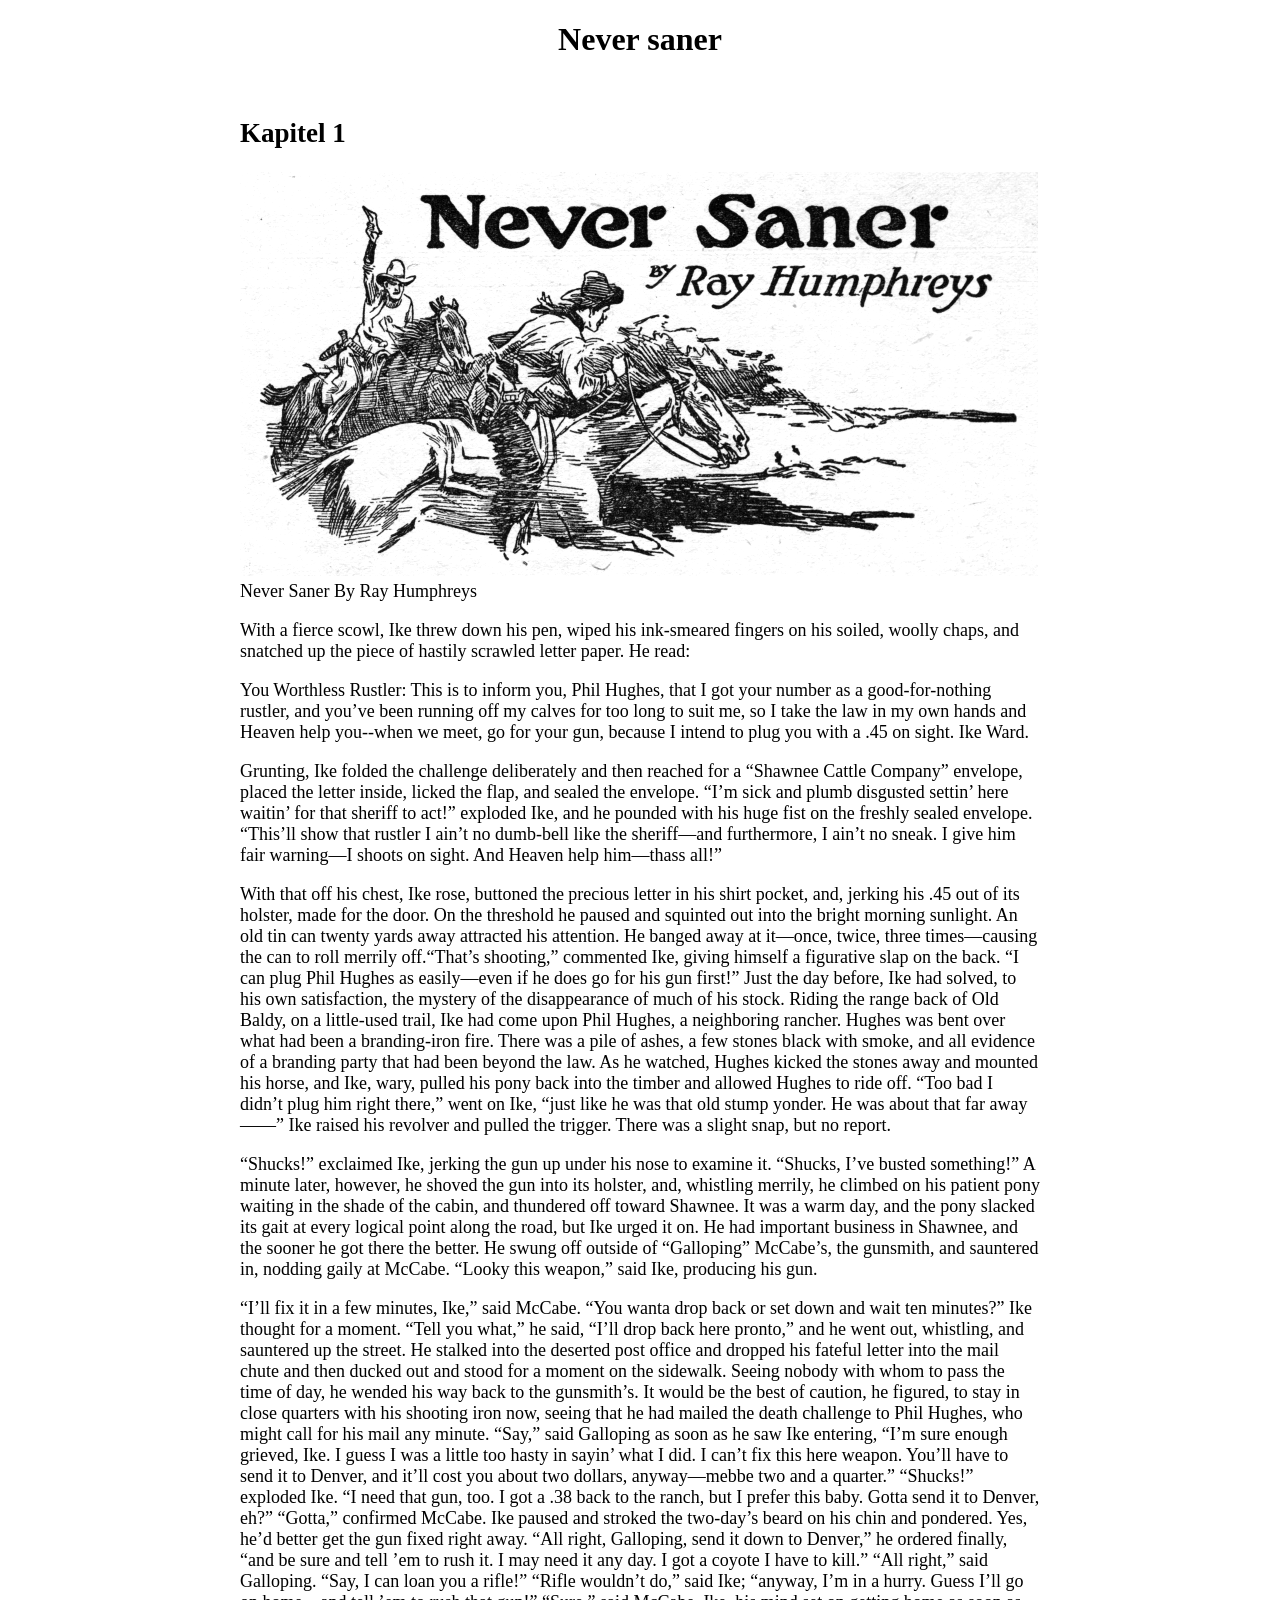
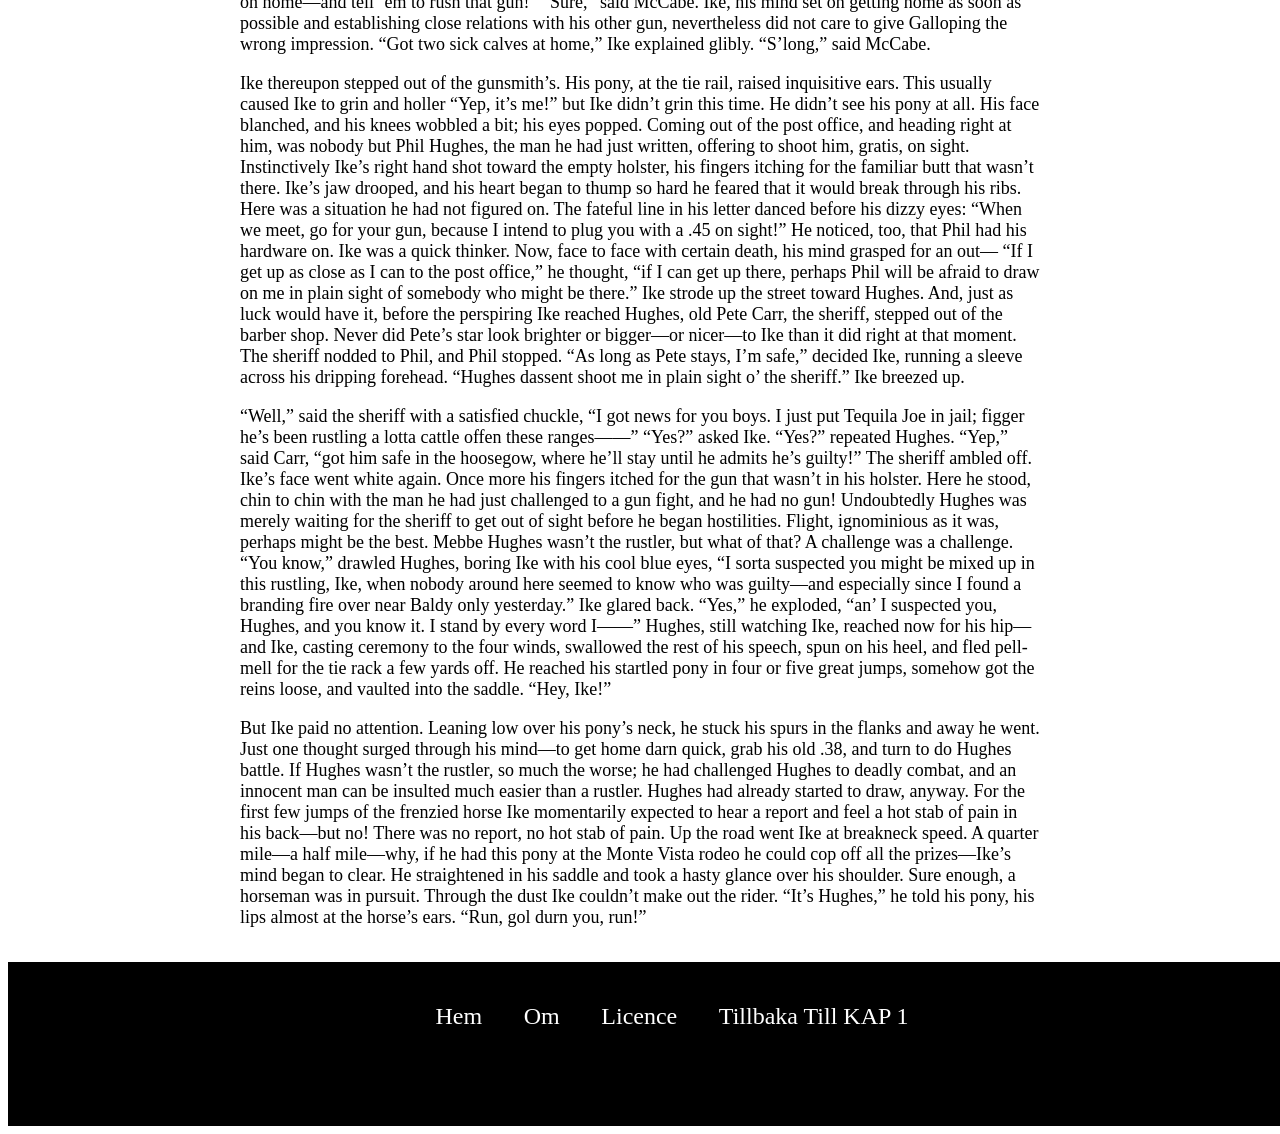
<file: index.html>
<!DOCTYPE html>
<html lang="en">

<head>
    <meta charset="UTF-8">
    <meta name="viewport" content="width=device-width, initial-scale=1.0">
    <title>Document</title>
    <link rel="stylesheet" href="style.css">
</head>

<body >
    <header>
        <h1>
            Never saner
        </h1>
    </header>

    <main class="container">
        <h2 id="Kapitel 1"> Kapitel 1</h2id></h2>
        
        <img src="illus-fpc.png" alt="Never Saner">
        Never Saner
        By Ray Humphreys
        <p>
            With a fierce scowl, Ike threw down his pen, wiped his ink-smeared fingers on his soiled, woolly chaps, and
            snatched up the piece of hastily scrawled letter paper. He read:</p>

        <p>You Worthless Rustler: This is to inform you, Phil Hughes, that I got your number as a good-for-nothing rustler,
        and you’ve been running off my calves for too long to suit me, so I take the law in my own hands and Heaven help
        you--when we meet, go for your gun, because I intend to plug you with a .45 on sight.
        Ike Ward.</p>
        <p>Grunting, Ike folded the challenge deliberately and then reached for a “Shawnee Cattle Company” envelope, placed
        the letter inside, licked the flap, and sealed the envelope.
        “I’m sick and plumb disgusted settin’ here waitin’ for that sheriff to act!” exploded Ike, and he pounded with
        his huge fist on the freshly sealed envelope. “This’ll show that rustler I ain’t no dumb-bell like the
        sheriff—and furthermore, I ain’t no sneak. I give him fair warning—I shoots on sight. And Heaven help him—thass
        all!”</p>
        <p>With that off his chest, Ike rose, buttoned the precious letter in his shirt pocket, and, jerking his .45 out of
        its holster, made for the door. On the threshold he paused and squinted out into the bright morning sunlight. An
        old tin can twenty yards away attracted his attention. He banged away at it—once, twice, three times—causing the
        can to roll merrily off.“That’s shooting,” commented Ike, giving himself a figurative slap on the back. “I can plug Phil Hughes as easily—even if he does go for his gun first!”
        Just the day before, Ike had solved, to his own satisfaction, the mystery of the disappearance of much of his stock. Riding the range back of Old Baldy, on a little-used trail, Ike had come upon Phil Hughes, a neighboring rancher. Hughes was bent over what had been a branding-iron fire. There was a pile of ashes, a few stones black with smoke, and all evidence of a branding party that had been beyond the law. As he watched, Hughes kicked the stones away and mounted his horse, and Ike, wary, pulled his pony back into the timber and allowed Hughes to ride off.
        “Too bad I didn’t plug him right there,” went on Ike, “just like he was that old stump yonder. He was about that far away——”
        Ike raised his revolver and pulled the trigger.
        There was a slight snap, but no report.</p>
        <p>“Shucks!” exclaimed Ike, jerking the gun up under his nose to examine it. “Shucks, I’ve busted something!”
        A minute later, however, he shoved the gun into its holster, and, whistling merrily, he climbed on his patient pony waiting in the shade of the cabin, and thundered off toward Shawnee.
        It was a warm day, and the pony slacked its gait at every logical point along the road, but Ike urged it on. He had important business in Shawnee, and the sooner he got there the better.
        He swung off outside of “Galloping” McCabe’s, the gunsmith, and sauntered in, nodding gaily at McCabe.
        “Looky this weapon,” said Ike, producing his gun.</p>
        <p>“I’ll fix it in a few minutes, Ike,” said McCabe. “You wanta drop back or set down and wait ten minutes?”
        Ike thought for a moment.
        “Tell you what,” he said, “I’ll drop back here pronto,” and he went out, whistling, and sauntered up the street. He stalked into the deserted post office and dropped his fateful letter into the mail chute and then ducked out and stood for a moment on the sidewalk. Seeing nobody with whom to pass the time of day, he wended his way back to the gunsmith’s. It would be the best of caution, he figured, to stay in close quarters with his shooting iron now, seeing that he had mailed the death challenge to Phil Hughes, who might call for his mail any minute.
        “Say,” said Galloping as soon as he saw Ike entering, “I’m sure enough grieved, Ike. I guess I was a little too hasty in sayin’ what I did. I can’t fix this here weapon. You’ll have to send it to Denver, and it’ll cost you about two dollars, anyway—mebbe two and a quarter.”
        “Shucks!” exploded Ike. “I need that gun, too. I got a .38 back to the ranch, but I prefer this baby. Gotta send it to Denver, eh?”
        “Gotta,” confirmed McCabe.
        Ike paused and stroked the two-day’s beard on his chin and pondered. Yes, he’d better get the gun fixed right away.
        “All right, Galloping, send it down to Denver,” he ordered finally, “and be sure and tell ’em to rush it. I may need it any day. I got a coyote I have to kill.”
        “All right,” said Galloping. “Say, I can loan you a rifle!”
        “Rifle wouldn’t do,” said Ike; “anyway, I’m in a hurry. Guess I’ll go on home—and tell ’em to rush that gun!”
        “Sure,” said McCabe.
        Ike, his mind set on getting home as soon as possible and establishing close relations with his other gun, nevertheless did not care to give Galloping the wrong impression.
        “Got two sick calves at home,” Ike explained glibly.
        “S’long,” said McCabe.</p>
        <p>Ike thereupon stepped out of the gunsmith’s. His pony, at the tie rail, raised inquisitive ears. This usually caused Ike to grin and holler “Yep, it’s me!” but Ike didn’t grin this time. He didn’t see his pony at all. His face blanched, and his knees wobbled a bit; his eyes popped.
        Coming out of the post office, and heading right at him, was nobody but Phil Hughes, the man he had just written, offering to shoot him, gratis, on sight. Instinctively Ike’s right hand shot toward the empty holster, his fingers itching for the familiar butt that wasn’t there. Ike’s jaw drooped, and his heart began to thump so hard he feared that it would break through his ribs. Here was a situation he had not figured on.
        The fateful line in his letter danced before his dizzy eyes: “When we meet, go for your gun, because I intend to plug you with a .45 on sight!”
        He noticed, too, that Phil had his hardware on.
        Ike was a quick thinker. Now, face to face with certain death, his mind grasped for an out—
        “If I get up as close as I can to the post office,” he thought, “if I can get up there, perhaps Phil will be afraid to draw on me in plain sight of somebody who might be there.”
        Ike strode up the street toward Hughes.
        And, just as luck would have it, before the perspiring Ike reached Hughes, old Pete Carr, the sheriff, stepped out of the barber shop. Never did Pete’s star look brighter or bigger—or nicer—to Ike than it did right at that moment. The sheriff nodded to Phil, and Phil stopped.
        “As long as Pete stays, I’m safe,” decided Ike, running a sleeve across his dripping forehead. “Hughes dassent shoot me in plain sight o’ the sheriff.”
        Ike breezed up.</p>
        <p>“Well,” said the sheriff with a satisfied chuckle, “I got news for you boys. I just put Tequila Joe in jail; figger he’s been rustling a lotta cattle offen these ranges——”
        “Yes?” asked Ike.
        “Yes?” repeated Hughes.
        “Yep,” said Carr, “got him safe in the hoosegow, where he’ll stay until he admits he’s guilty!”
        The sheriff ambled off.
        Ike’s face went white again. Once more his fingers itched for the gun that wasn’t in his holster. Here he stood, chin to chin with the man he had just challenged to a gun fight, and he had no gun! Undoubtedly Hughes was merely waiting for the sheriff to get out of sight before he began hostilities. Flight, ignominious as it was, perhaps might be the best. Mebbe Hughes wasn’t the rustler, but what of that? A challenge was a challenge.
        “You know,” drawled Hughes, boring Ike with his cool blue eyes, “I sorta suspected you might be mixed up in this rustling, Ike, when nobody around here seemed to know who was guilty—and especially since I found a branding fire over near Baldy only yesterday.”
        Ike glared back.
        “Yes,” he exploded, “an’ I suspected you, Hughes, and you know it. I stand by every word I——”
        Hughes, still watching Ike, reached now for his hip—and Ike, casting ceremony to the four winds, swallowed the rest of his speech, spun on his heel, and fled pell-mell for the tie rack a few yards off. He reached his startled pony in four or five great jumps, somehow got the reins loose, and vaulted into the saddle.
        “Hey, Ike!”</p>
        <p>But Ike paid no attention. Leaning low over his pony’s neck, he stuck his spurs in the flanks and away he went. Just one thought surged through his mind—to get home darn quick, grab his old .38, and turn to do Hughes battle. If Hughes wasn’t the rustler, so much the worse; he had challenged Hughes to deadly combat, and an innocent man can be insulted much easier than a rustler. Hughes had already started to draw, anyway.
        For the first few jumps of the frenzied horse Ike momentarily expected to hear a report and feel a hot stab of pain in his back—but no! There was no report, no hot stab of pain.
        Up the road went Ike at breakneck speed.
        A quarter mile—a half mile—why, if he had this pony at the Monte Vista rodeo he could cop off all the prizes—Ike’s mind began to clear. He straightened in his saddle and took a hasty glance over his shoulder. Sure enough, a horseman was in pursuit. Through the dust Ike couldn’t make out the rider.
        “It’s Hughes,” he told his pony, his lips almost at the horse’s ears. “Run, gol durn you, run!”</p>
    </main>
    <footer class="footer">
        <nav>

            <ul>
                <li><a href="index.html">Hem</a></li>
                <li><a href="om.html">Om</a></li>
                <li><a href="Licence.html">Licence</a></li>
                <a href="index.html#Kapitel 1">Tillbaka Till KAP 1</a>
                

            </ul>
        </nav>
    </footer>
</body>

</html>
</file>
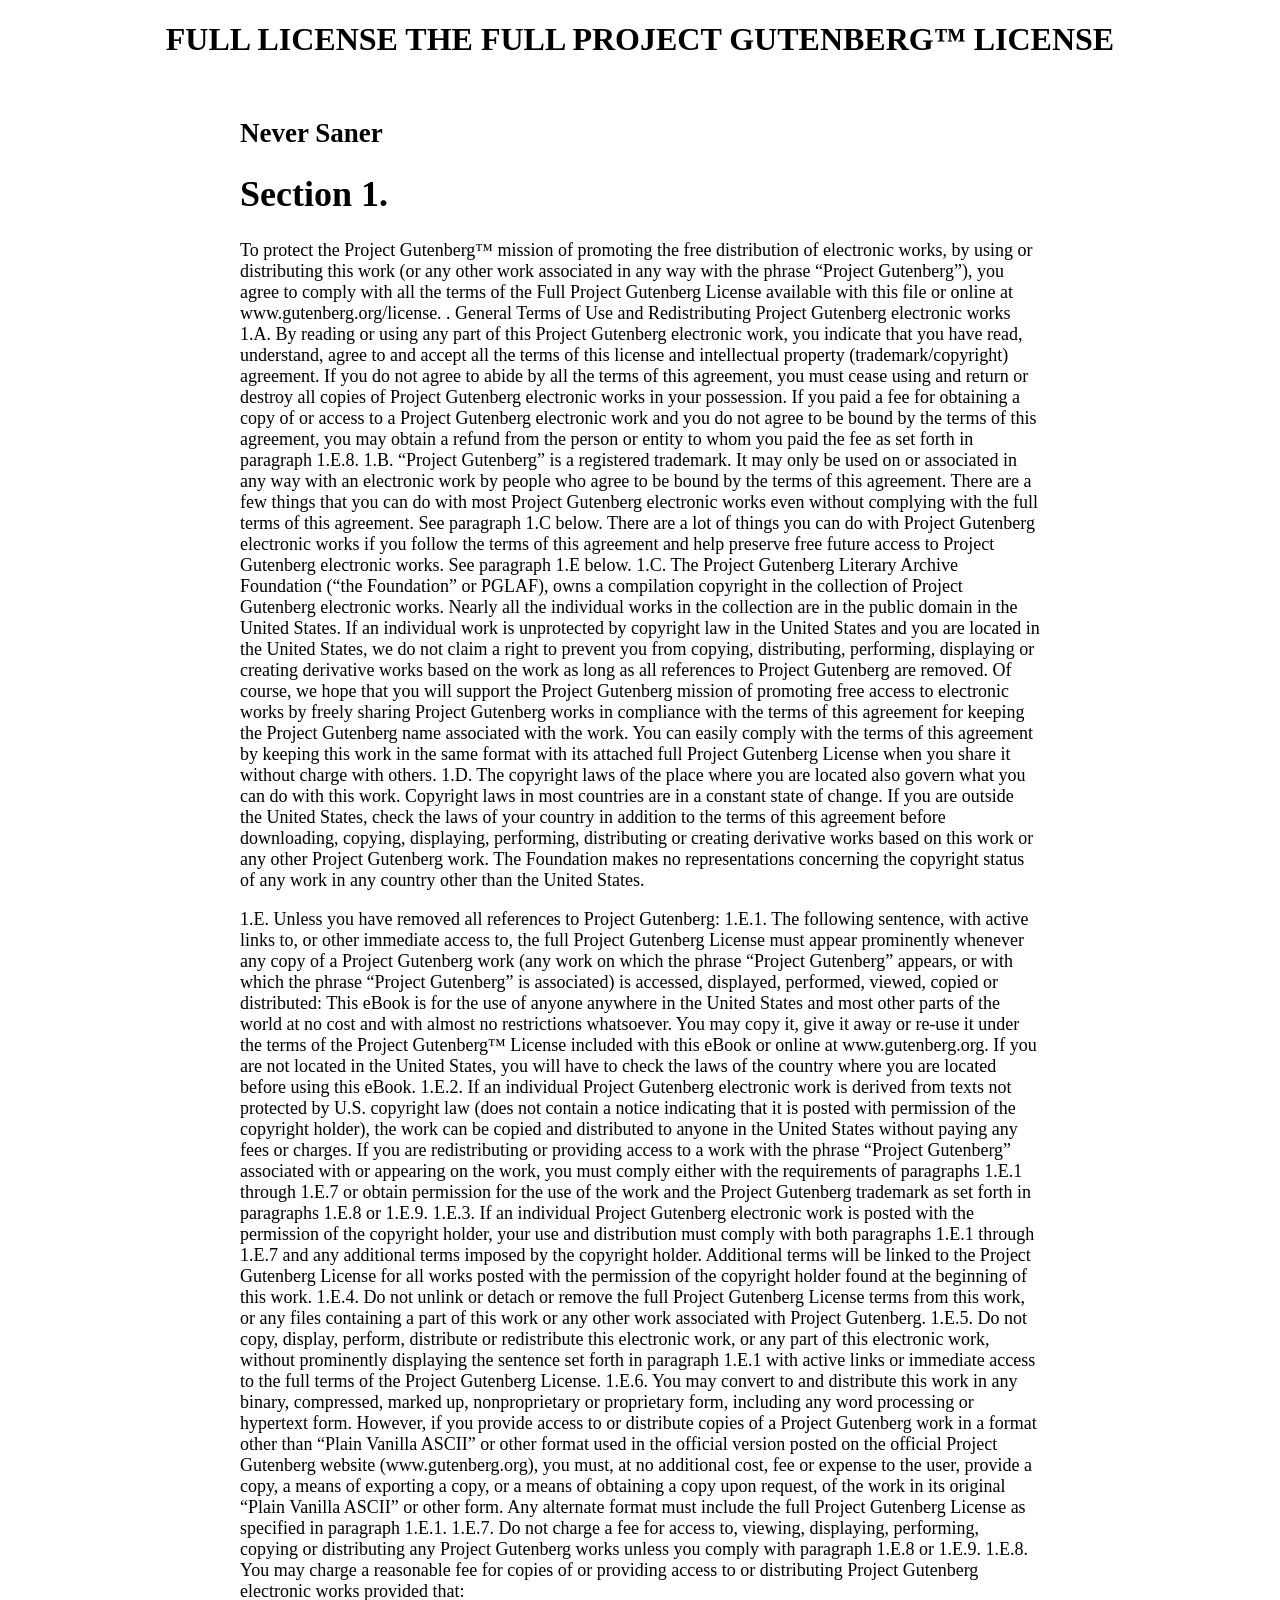
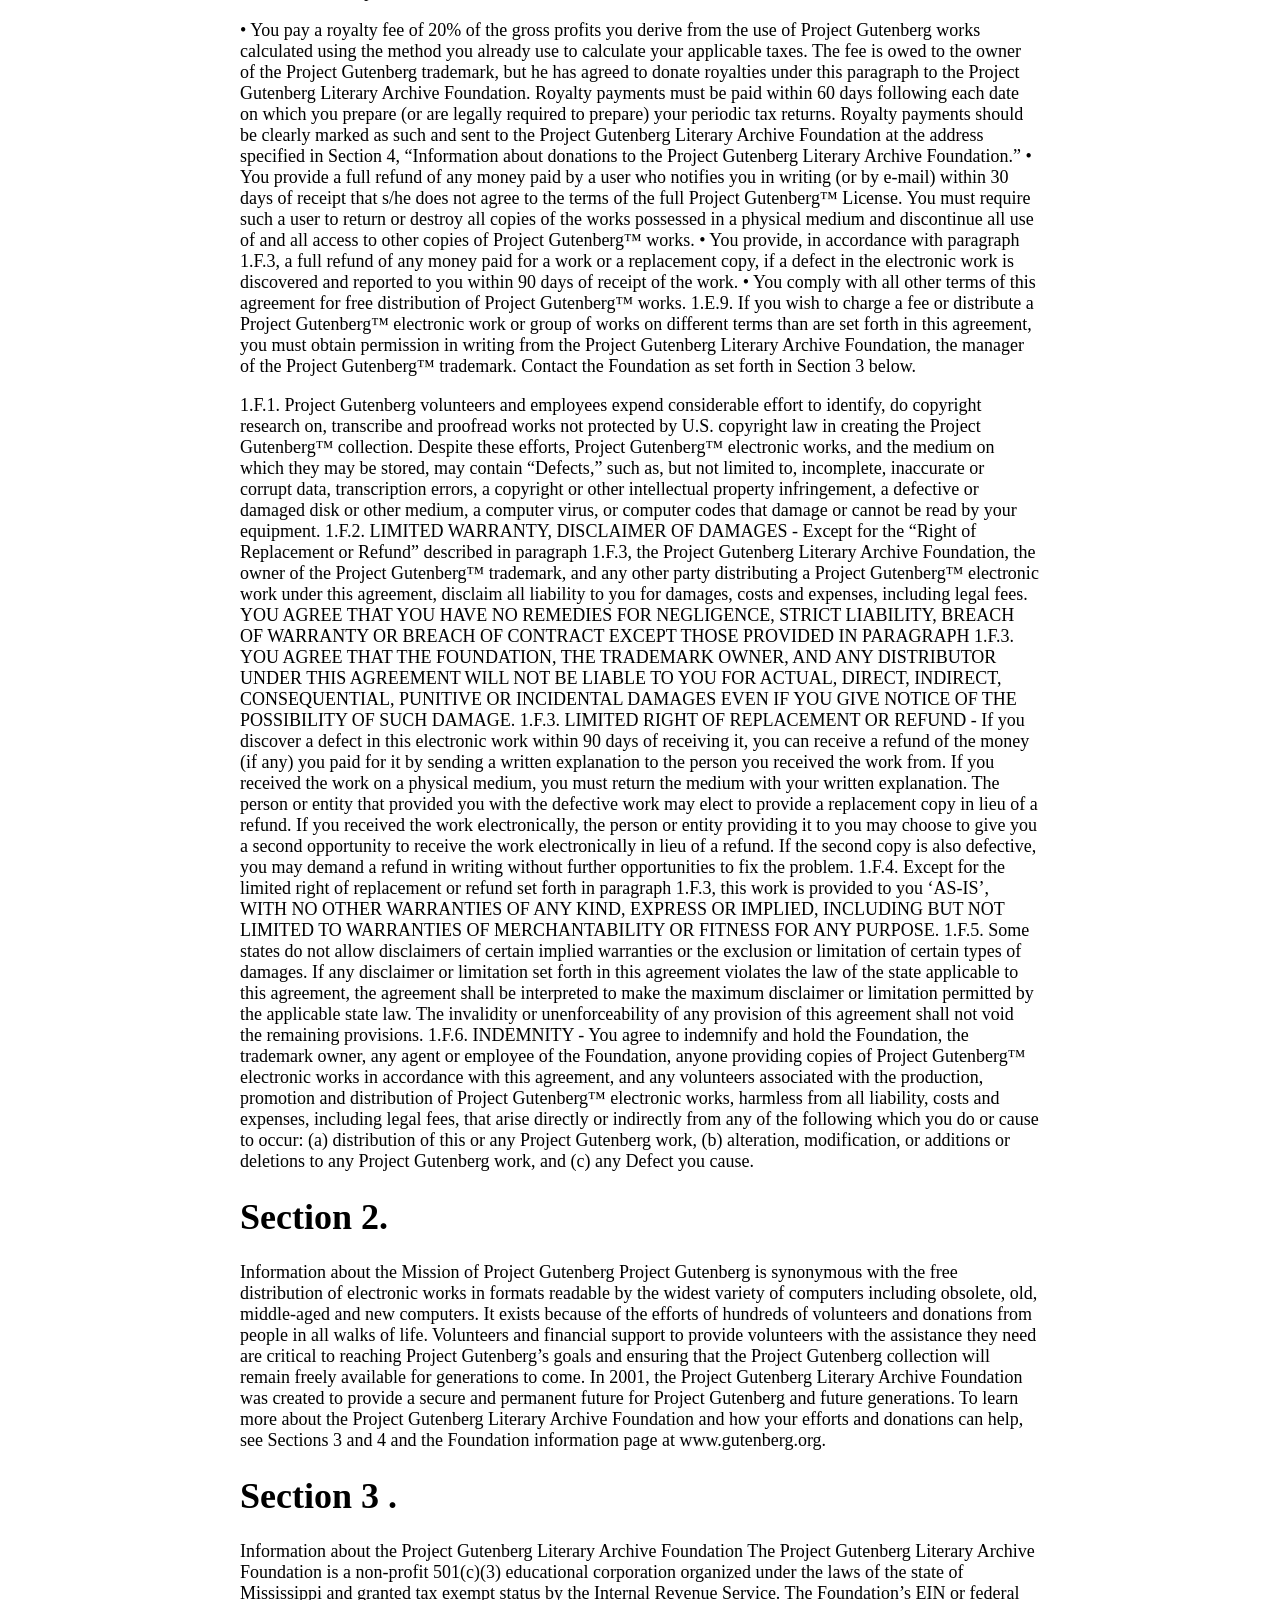
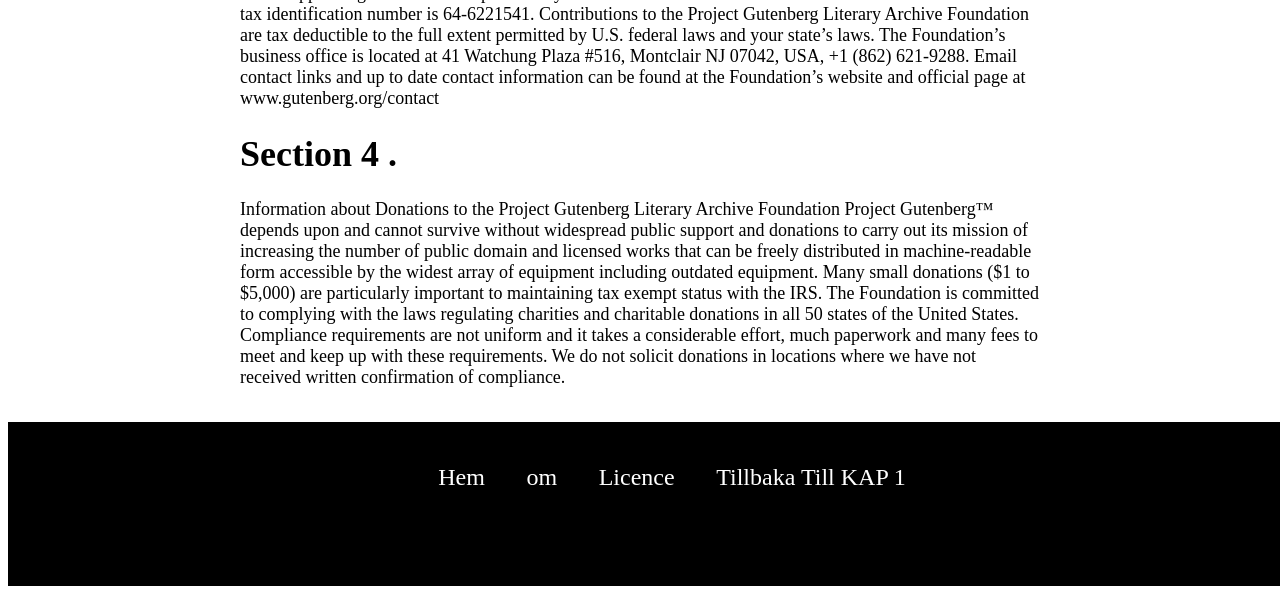
<file: Licence.html>
<!DOCTYPE html>
<html lang="en">

<head>
    <meta charset="UTF-8">
    <meta name="viewport" content="width=device-width, initial-scale=1.0">
    <title>Document</title>
    <link rel="stylesheet" href="style.css">
</head>

<body >
    <header>
        <h1>
            FULL LICENSE
THE FULL PROJECT GUTENBERG™ LICENSE
        </h1>
    </header>

    <main class="container">
        <h2>Never Saner</h2>
        <h1>Section 1.</h1>
        <p>
                    To protect the Project Gutenberg™ mission of promoting the free distribution of electronic works, by using or distributing this work (or any other work associated in any way with the phrase “Project Gutenberg”), you agree to comply with all the terms of the Full Project Gutenberg License available with this file or online at www.gutenberg.org/license.
        . General Terms of Use and Redistributing Project Gutenberg electronic works
        1.A. By reading or using any part of this Project Gutenberg electronic work, you indicate that you have read, understand, agree to and accept all the terms of this license and intellectual property (trademark/copyright) agreement. If you do not agree to abide by all the terms of this agreement, you must cease using and return or destroy all copies of Project Gutenberg electronic works in your possession. If you paid a fee for obtaining a copy of or access to a Project Gutenberg electronic work and you do not agree to be bound by the terms of this agreement, you may obtain a refund from the person or entity to whom you paid the fee as set forth in paragraph 1.E.8.
        1.B. “Project Gutenberg” is a registered trademark. It may only be used on or associated in any way with an electronic work by people who agree to be bound by the terms of this agreement. There are a few things that you can do with most Project Gutenberg electronic works even without complying with the full terms of this agreement. See paragraph 1.C below. There are a lot of things you can do with Project Gutenberg electronic works if you follow the terms of this agreement and help preserve free future access to Project Gutenberg electronic works. See paragraph 1.E below.
        1.C. The Project Gutenberg Literary Archive Foundation (“the Foundation” or PGLAF), owns a compilation copyright in the collection of Project Gutenberg electronic works. Nearly all the individual works in the collection are in the public domain in the United States. If an individual work is unprotected by copyright law in the United States and you are located in the United States, we do not claim a right to prevent you from copying, distributing, performing, displaying or creating derivative works based on the work as long as all references to Project Gutenberg are removed. Of course, we hope that you will support the Project Gutenberg mission of promoting free access to electronic works by freely sharing Project Gutenberg works in compliance with the terms of this agreement for keeping the Project Gutenberg name associated with the work. You can easily comply with the terms of this agreement by keeping this work in the same format with its attached full Project Gutenberg License when you share it without charge with others.
        1.D. The copyright laws of the place where you are located also govern what you can do with this work. Copyright laws in most countries are in a constant state of change. If you are outside the United States, check the laws of your country in addition to the terms of this agreement before downloading, copying, displaying, performing, distributing or creating derivative works based on this work or any other Project Gutenberg work. The Foundation makes no representations concerning the copyright status of any work in any country other than the United States.</p>
        <p>1.E. Unless you have removed all references to Project Gutenberg:
        1.E.1. The following sentence, with active links to, or other immediate access to, the full Project Gutenberg License must appear prominently whenever any copy of a Project Gutenberg work (any work on which the phrase “Project Gutenberg” appears, or with which the phrase “Project Gutenberg” is associated) is accessed, displayed, performed, viewed, copied or distributed:
        This eBook is for the use of anyone anywhere in the United States and most other parts of the world at no cost and with almost no restrictions whatsoever. You may copy it, give it away or re-use it under the terms of the Project Gutenberg™ License included with this eBook or online at www.gutenberg.org. If you are not located in the United States, you will have to check the laws of the country where you are located before using this eBook.
        1.E.2. If an individual Project Gutenberg electronic work is derived from texts not protected by U.S. copyright law (does not contain a notice indicating that it is posted with permission of the copyright holder), the work can be copied and distributed to anyone in the United States without paying any fees or charges. If you are redistributing or providing access to a work with the phrase “Project Gutenberg” associated with or appearing on the work, you must comply either with the requirements of paragraphs 1.E.1 through 1.E.7 or obtain permission for the use of the work and the Project Gutenberg trademark as set forth in paragraphs 1.E.8 or 1.E.9.
        1.E.3. If an individual Project Gutenberg electronic work is posted with the permission of the copyright holder, your use and distribution must comply with both paragraphs 1.E.1 through 1.E.7 and any additional terms imposed by the copyright holder. Additional terms will be linked to the Project Gutenberg License for all works posted with the permission of the copyright holder found at the beginning of this work.
        1.E.4. Do not unlink or detach or remove the full Project Gutenberg License terms from this work, or any files containing a part of this work or any other work associated with Project Gutenberg.
        1.E.5. Do not copy, display, perform, distribute or redistribute this electronic work, or any part of this electronic work, without prominently displaying the sentence set forth in paragraph 1.E.1 with active links or immediate access to the full terms of the Project Gutenberg License.
        1.E.6. You may convert to and distribute this work in any binary, compressed, marked up, nonproprietary or proprietary form, including any word processing or hypertext form. However, if you provide access to or distribute copies of a Project Gutenberg work in a format other than “Plain Vanilla ASCII” or other format used in the official version posted on the official Project Gutenberg website (www.gutenberg.org), you must, at no additional cost, fee or expense to the user, provide a copy, a means of exporting a copy, or a means of obtaining a copy upon request, of the work in its original “Plain Vanilla ASCII” or other form. Any alternate format must include the full Project Gutenberg License as specified in paragraph 1.E.1.
        1.E.7. Do not charge a fee for access to, viewing, displaying, performing, copying or distributing any Project Gutenberg works unless you comply with paragraph 1.E.8 or 1.E.9.
        1.E.8. You may charge a reasonable fee for copies of or providing access to or distributing Project Gutenberg electronic works provided that:</p>
        • You pay a royalty fee of 20% of the gross profits you derive from the use of Project Gutenberg works calculated using the method you already use to calculate your applicable taxes. The fee is owed to the owner of the Project Gutenberg trademark, but he has agreed to donate royalties under this paragraph to the Project Gutenberg Literary Archive Foundation. Royalty payments must be paid within 60 days following each date on which you prepare (or are legally required to prepare) your periodic tax returns. Royalty payments should be clearly marked as such and sent to the Project Gutenberg Literary Archive Foundation at the address specified in Section 4, “Information about donations to the Project Gutenberg Literary Archive Foundation.”
        • You provide a full refund of any money paid by a user who notifies you in writing (or by e-mail) within 30 days of receipt that s/he does not agree to the terms of the full Project Gutenberg™ License. You must require such a user to return or destroy all copies of the works possessed in a physical medium and discontinue all use of and all access to other copies of Project Gutenberg™ works.
        • You provide, in accordance with paragraph 1.F.3, a full refund of any money paid for a work or a replacement copy, if a defect in the electronic work is discovered and reported to you within 90 days of receipt of the work.
        • You comply with all other terms of this agreement for free distribution of Project Gutenberg™ works.
        1.E.9. If you wish to charge a fee or distribute a Project Gutenberg™ electronic work or group of works on different terms than are set forth in this agreement, you must obtain permission in writing from the Project Gutenberg Literary Archive Foundation, the manager of the Project Gutenberg™ trademark. Contact the Foundation as set forth in Section 3 below. </p>
       <p> 1.F.1. Project Gutenberg volunteers and employees expend considerable effort to identify, do copyright research on, transcribe and proofread works not protected by U.S. copyright law in creating the Project Gutenberg™ collection. Despite these efforts, Project Gutenberg™ electronic works, and the medium on which they may be stored, may contain “Defects,” such as, but not limited to, incomplete, inaccurate or corrupt data, transcription errors, a copyright or other intellectual property infringement, a defective or damaged disk or other medium, a computer virus, or computer codes that damage or cannot be read by your equipment.
        1.F.2. LIMITED WARRANTY, DISCLAIMER OF DAMAGES - Except for the “Right of Replacement or Refund” described in paragraph 1.F.3, the Project Gutenberg Literary Archive Foundation, the owner of the Project Gutenberg™ trademark, and any other party distributing a Project Gutenberg™ electronic work under this agreement, disclaim all liability to you for damages, costs and expenses, including legal fees. YOU AGREE THAT YOU HAVE NO REMEDIES FOR NEGLIGENCE, STRICT LIABILITY, BREACH OF WARRANTY OR BREACH OF CONTRACT EXCEPT THOSE PROVIDED IN PARAGRAPH 1.F.3. YOU AGREE THAT THE FOUNDATION, THE TRADEMARK OWNER, AND ANY DISTRIBUTOR UNDER THIS AGREEMENT WILL NOT BE LIABLE TO YOU FOR ACTUAL, DIRECT, INDIRECT, CONSEQUENTIAL, PUNITIVE OR INCIDENTAL DAMAGES EVEN IF YOU GIVE NOTICE OF THE POSSIBILITY OF SUCH DAMAGE.
        1.F.3. LIMITED RIGHT OF REPLACEMENT OR REFUND - If you discover a defect in this electronic work within 90 days of receiving it, you can receive a refund of the money (if any) you paid for it by sending a written explanation to the person you received the work from. If you received the work on a physical medium, you must return the medium with your written explanation. The person or entity that provided you with the defective work may elect to provide a replacement copy in lieu of a refund. If you received the work electronically, the person or entity providing it to you may choose to give you a second opportunity to receive the work electronically in lieu of a refund. If the second copy is also defective, you may demand a refund in writing without further opportunities to fix the problem.
        1.F.4. Except for the limited right of replacement or refund set forth in paragraph 1.F.3, this work is provided to you ‘AS-IS’, WITH NO OTHER WARRANTIES OF ANY KIND, EXPRESS OR IMPLIED, INCLUDING BUT NOT LIMITED TO WARRANTIES OF MERCHANTABILITY OR FITNESS FOR ANY PURPOSE.
        1.F.5. Some states do not allow disclaimers of certain implied warranties or the exclusion or limitation of certain types of damages. If any disclaimer or limitation set forth in this agreement violates the law of the state applicable to this agreement, the agreement shall be interpreted to make the maximum disclaimer or limitation permitted by the applicable state law. The invalidity or unenforceability of any provision of this agreement shall not void the remaining provisions.
        1.F.6. INDEMNITY - You agree to indemnify and hold the Foundation, the trademark owner, any agent or employee of the Foundation, anyone providing copies of Project Gutenberg™ electronic works in accordance with this agreement, and any volunteers associated with the production, promotion and distribution of Project Gutenberg™ electronic works, harmless from all liability, costs and expenses, including legal fees, that arise directly or indirectly from any of the following which you do or cause to occur: (a) distribution of this or any Project Gutenberg work, (b) alteration, modification, or additions or deletions to any Project Gutenberg work, and (c) any Defect you cause.</p>
        <h1>Section 2.</h1>
         <p>Information about the Mission of Project Gutenberg
        Project Gutenberg is synonymous with the free distribution of electronic works in formats readable by the widest variety of computers including obsolete, old, middle-aged and new computers. It exists because of the efforts of hundreds of volunteers and donations from people in all walks of life.
        Volunteers and financial support to provide volunteers with the assistance they need are critical to reaching Project Gutenberg’s goals and ensuring that the Project Gutenberg collection will remain freely available for generations to come. In 2001, the Project Gutenberg Literary Archive Foundation was created to provide a secure and permanent future for Project Gutenberg and future generations. To learn more about the Project Gutenberg Literary Archive Foundation and how your efforts and donations can help, see Sections 3 and 4 and the Foundation information page at www.gutenberg.org.</p>
        <h1>Section 3 .</h1>
         <p>Information about the Project Gutenberg Literary Archive Foundation
        The Project Gutenberg Literary Archive Foundation is a non-profit 501(c)(3) educational corporation organized under the laws of the state of Mississippi and granted tax exempt status by the Internal Revenue Service. The Foundation’s EIN or federal tax identification number is 64-6221541. Contributions to the Project Gutenberg Literary Archive Foundation are tax deductible to the full extent permitted by U.S. federal laws and your state’s laws.
        The Foundation’s business office is located at 41 Watchung Plaza #516, Montclair NJ 07042, USA, +1 (862) 621-9288. Email contact links and up to date contact information can be found at the Foundation’s website and official page at www.gutenberg.org/contact</p>
        <h1>Section 4 .</h1>
        <p>Information about Donations to the Project Gutenberg Literary Archive Foundation
        Project Gutenberg™ depends upon and cannot survive without widespread public support and donations to carry out its mission of increasing the number of public domain and licensed works that can be freely distributed in machine-readable form accessible by the widest array of equipment including outdated equipment. Many small donations ($1 to $5,000) are particularly important to maintaining tax exempt status with the IRS.
        The Foundation is committed to complying with the laws regulating charities and charitable donations in all 50 states of the United States. Compliance requirements are not uniform and it takes a considerable effort, much paperwork and many fees to meet and keep up with these requirements. We do not solicit donations in locations where we have not received written confirmation of compliance.</p> 
    </main>
    <footer class="footer">
        <nav>

            <ul>
                <li><a href="index.html">Hem</a></li>
                <li><a href="om.html">om</a></li>
                <li><a href="Licence.html">Licence</a></li>
                <a href="index.html#Kapitel 1">Tillbaka Till KAP 1</a>

            </ul>
        </nav>
    </footer>
</body>

</html>
</file>
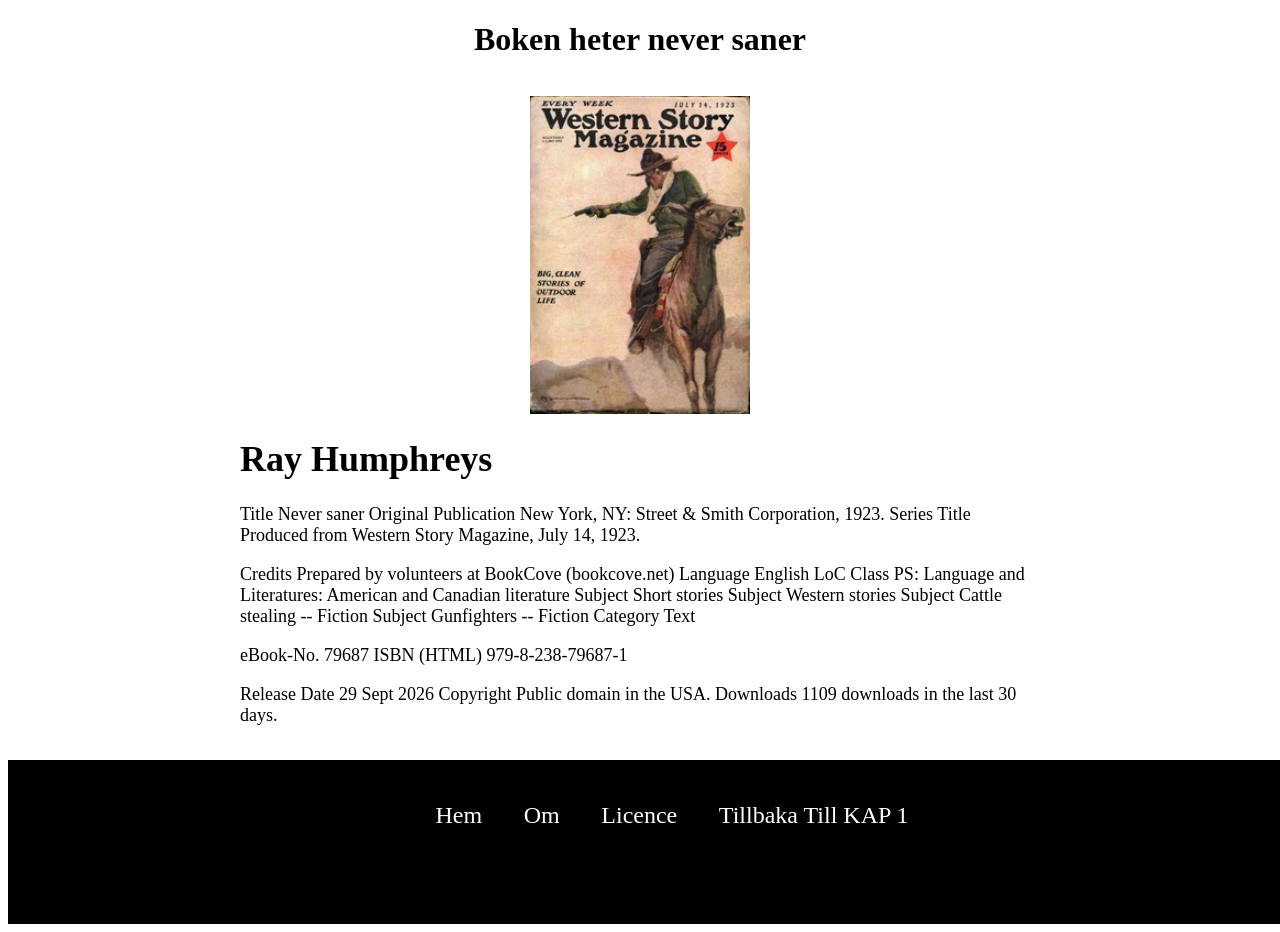
<file: om.html>
<!DOCTYPE html>
<html lang="en">
<head>
    <meta charset="UTF-8">
    <meta name="viewport" content="width=device-width, initial-scale=1.0">
    <title>Document</title>
    <link rel="stylesheet" href="style.css">
</head class="container">
<body><header><h1>Boken heter never saner</h1></header>
    <main class="container">
    <img src="bookpic.jpg" alt="Never Saner" class="center-image">
    
    <h1>Ray Humphreys </h1>
    <p>Title	Never saner
Original Publication	New York, NY: Street & Smith Corporation, 1923.
Series Title	Produced from Western Story Magazine, July 14, 1923.</p>
Credits	Prepared by volunteers at BookCove (bookcove.net)
Language	English
LoC Class	PS: Language and Literatures: American and Canadian literature
Subject	Short stories
Subject	Western stories
Subject	Cattle stealing -- Fiction
Subject	Gunfighters -- Fiction
Category	Text</p>
eBook-No.	79687
ISBN (HTML)	979-8-238-79687-1</p>
Release Date	29 Sept 2026
Copyright	Public domain in the USA.
Downloads	1109 downloads in the last 30 days.</p>
</main>

    <footer class="footer">
        <nav>

            <ul>
                <li><a href="index.html">Hem</a></li>
                <li><a href="om.html">Om</a></li>
                <li><a href="Licence.html">Licence</a></li>
                <a href="index.html#Kapitel 1">Tillbaka Till KAP 1</a>
                

            </ul>
        </nav>
    </footer>
</body>
</html>
</file>
<file: style.css>
.container {
    max-width: 50rem;
    margin-left: auto;
    margin-right: auto;
    font-family: Georgia, 'Times New Roman', Times, serif;
    font-size: 18px;
    padding: 1rem;
     background-color: white;
    color: black;
}

nav ul {
    list-style: none;
    padding: 0;
    margin: 0;
    display: flex;
    gap: 1rem;
    
}

nav a {
    text-decoration: none;
    padding: 0.6rem 0.8rem;
    display: block;
}

footer {
    background-color: black;
    width: 100%;
    min-height: 100px;
    padding: 2rem;

    a {
        color: white;
        font-size: 24px;
    }

    ul {
        display: flex;
        gap: 1rem;
        justify-content: center;
        padding: 0;
        list-style: none;
    }
}
    

header {

    text-align: center;

}
.center-image {
    display: block;
    margin: 0 auto;
    justify-content: center;
    zoom: 110%;
}
</file>
